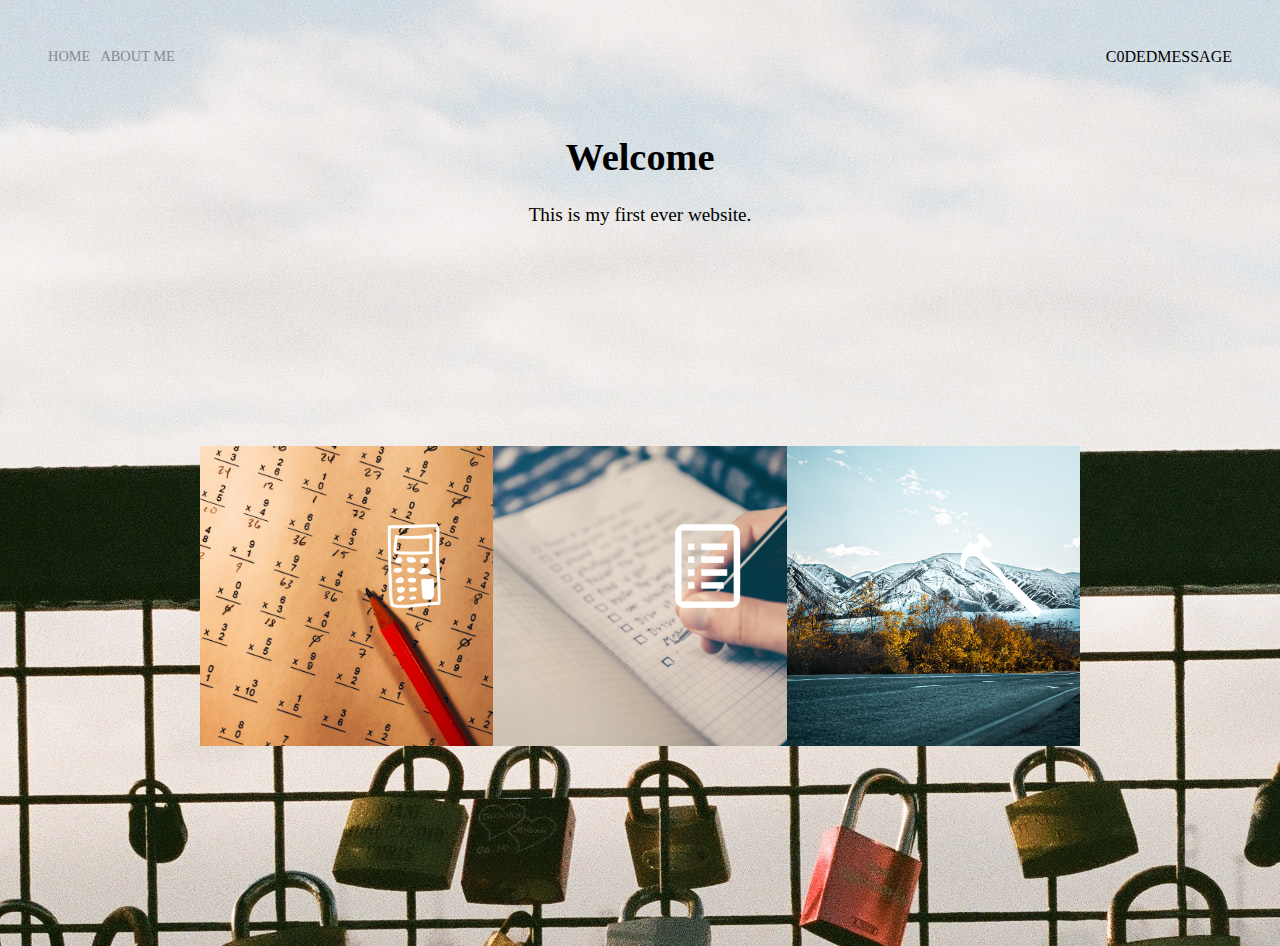
<file: project/index.html>
<!DOCTYPE html>
<html>
    <head>
        <meta charset="utf-8"/>
        <link rel="stylesheet" href="main.css">
        <title>CODEDMESSAGE site</title>
    </head>
    
    <body>
         <!-- this is a navigation cover -->
            <div class="container">
                <div class="upper-cover">
                    <div class="nav-cover">
                        <div class="left-column">    
                            <div class="nav-cover-link">
                                <a href="index.html">Home</a>
                            </div>  
                            <div class="nav-cover-link">    
                                <a href="about.html">About me</a>
                            </div>
                        </div>
                        
                        
                        <div class="right-column">
                            <div class="brand">
                                <div>C0DEDMESSAGE</div>
                            </div>
                        </div>    

                    </div>
                        <div class="header"><h1>Welcome</h1></div>
                        <div class="paragraph1"><p>This is my first ever website.</p></div>
                </div>   
                        <!-- This is for the content of the main page. -->
                    <div class="content-cover">
                        
                        <div class="project-items-cover">
                            <div class="project-item-cover">
                                <div class="project-img-background" style="background-image: url(images/math.jpg);"></div>
                                
                                <div class="img-text-cover">
                                    <div class="logo-cover">
                                        <a href="calculator.html"><img src="images/calculator.jpg" alt=""   ></a>
                                    </div>
                                    <div class="subtitle">This is a calculator made with HTML, CSS.</div>
                                </div>
                            </div>
                            
                            <div class="project-item-cover">
                                <div class="project-img-background" style="background-image: url(images/list.jpg);"></div>
                                
                                <div class="img-text-cover">
                                    <div class="logo-cover">
                                        <img src="images/list-logo.jpg" alt="" >
                                    </div>
                                    <div class="subtitle">A to do list.(Also a working progress)</div>
                                </div>
                            </div>

                            <div class="project-item-cover">
                                <div class="project-img-background" style="background-image: url(images/Mountain.jpg);"></div>
                                
                                <div class="img-text-cover">
                                    <div class="logo-cover">
                                        <img src="images/hammer.jpg" alt="A Image of an calculation" >
                                    </div>
                                    <div class="subtitle">Working progress</div>
                                </div>
                            </div>
                        </div>
            </div>

        

    </body>
    <script>
        const projectItemCover = document.querySelectorAll ('.project-item-cover')

        projectItemCover.forEach(projectItem=> {
            projectItem.addEventListener('mouseover', () => {
                
                projectItem.childNodes[1].classList.add('img-darken');
            })
            projectItem.addEventListener('mouseout', () => {
                
                projectItem.childNodes[1].classList.remove('img-darken');
            })
        })
    </script>
    

</html>
</file>
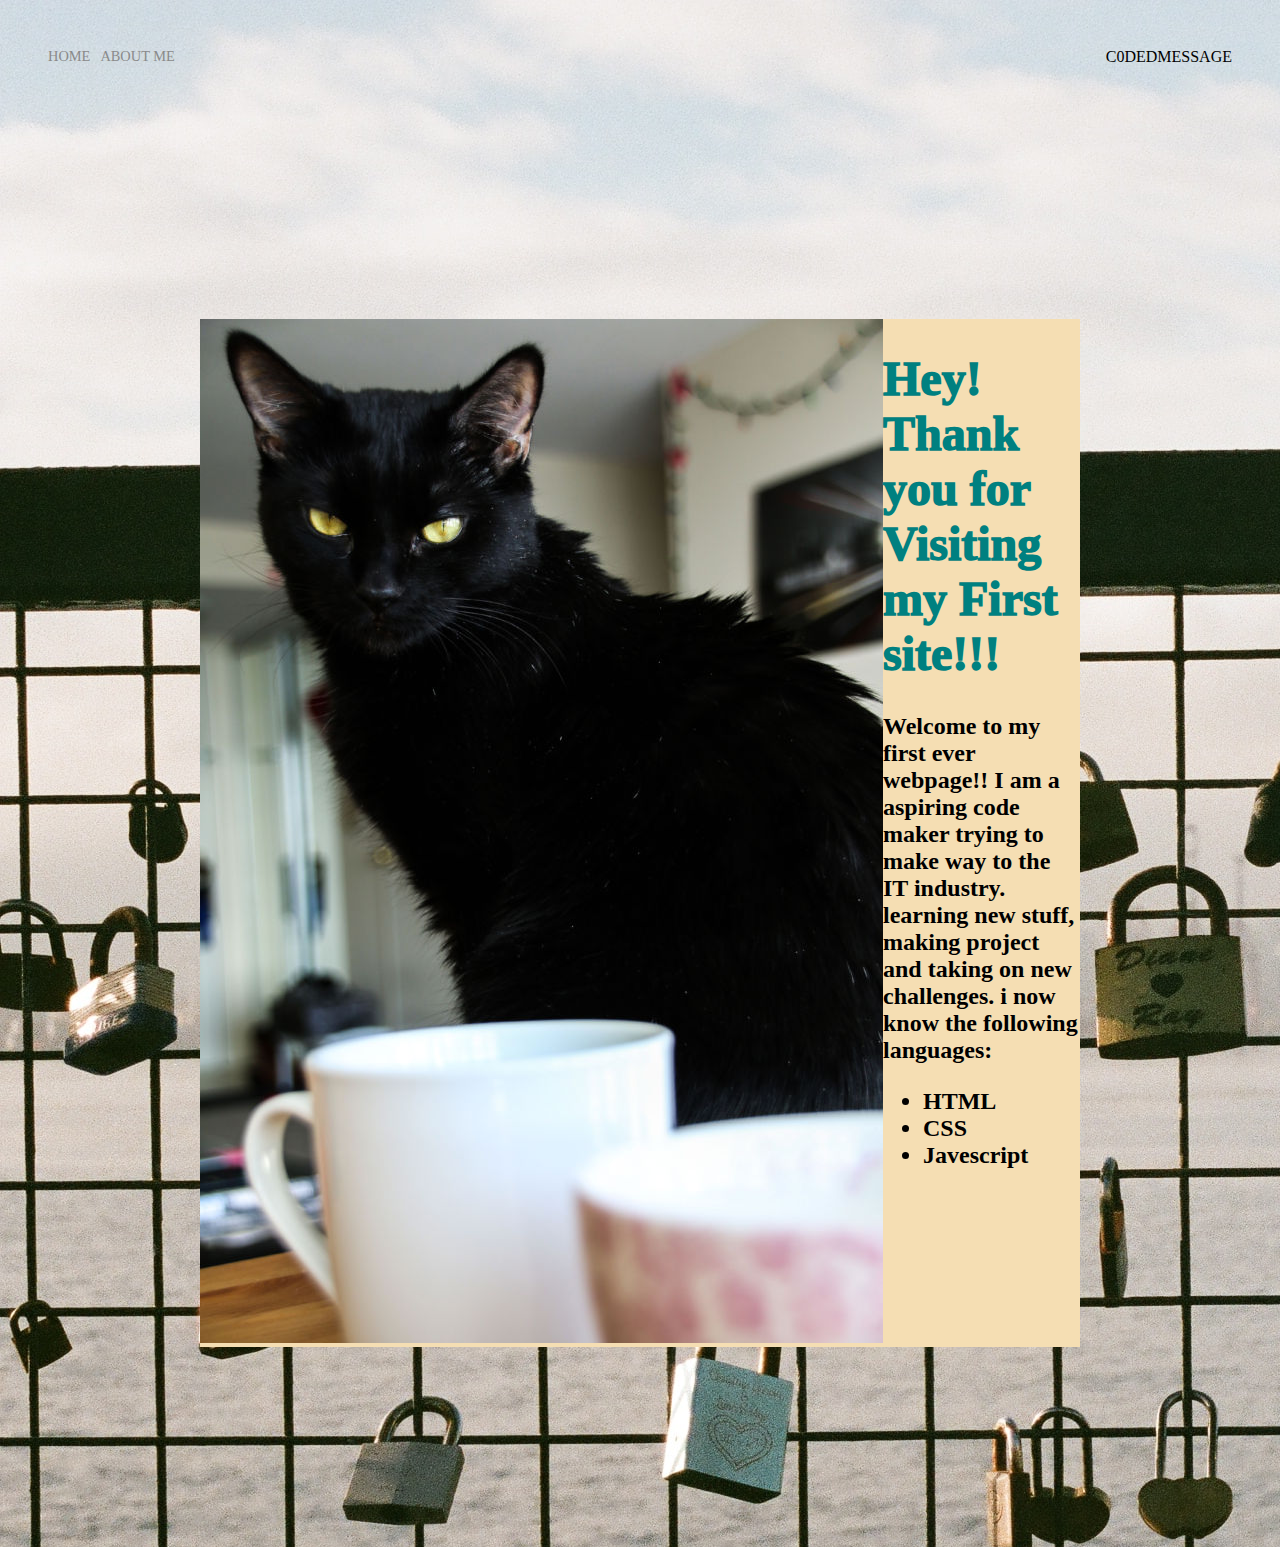
<file: project/about.html>
<!DOCTYPE html>
<html>
    <head>
        <meta charset="utf-8"/>
        <link rel="stylesheet" href="main.css">
        <title>About Page</title>
    </head>
    
    <body>
         <!-- this is a navigation cover -->
            <div class="container">
                <div class="nav-cover">
                    <div class="left-column">    
                        <div class="nav-cover-link">
                            <a href="index.html">Home</a>
                        </div>  
                        <div class="nav-cover-link">    
                            <a href="about.html">About me</a>
                        </div>
                    </div>
                    
                    
                    <div class="right-column">
                        <div class="brand">
                            <div>C0DEDMESSAGE</div>
                        </div>
                    </div>    

                </div>
               
               <!-- The content page -->
                <div class="content-cover">
                    <div class="two-column-cover">
                        <div class="profile-img-cover">
                            <img src="images/cat.jpg" alt="cat.jpg">
                        </div>
                        <div class="profile-content-cover">
                            <h1>Hey! Thank you for Visiting my First site!!!</h1>
                            <p>
                               Welcome to my first ever webpage!! I am a aspiring code maker trying to make way to the IT industry. learning new stuff, making project and taking on new challenges.
                               i now know the following languages:
                            </p>
                            <ul>
                                <li>HTML</li>
                                <li>CSS</li>
                                <li>Javescript</li>
                            </ul>
                            
                        </div>
                    </div>
                </div>
            
                
            </div>
        

    </body>
    <script>
        const projectItemCover = document.querySelectorAll ('.project-item-cover')

        projectItemCover.forEach(projectItem=> {
            projectItem.addEventListener('mouseover', () => {
                
                projectItem.childNodes[1].classList.add('img-darken');
            })
            projectItem.addEventListener('mouseout', () => {
                
                projectItem.childNodes[1].classList.remove('img-darken');
            })
        })
    </script>
    

</html
</file>
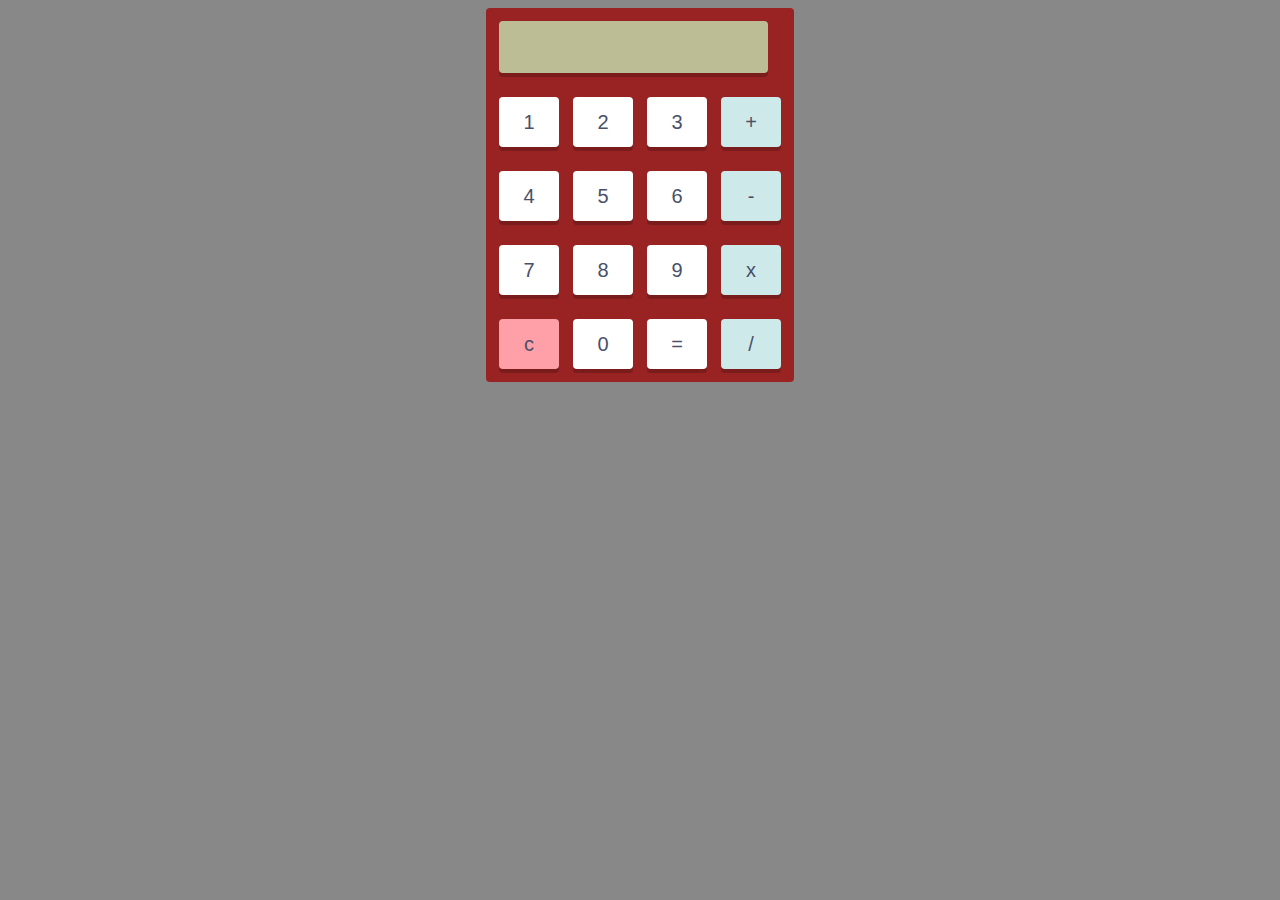
<file: project/calculator.html>
<!DOCTYPE html>
<html >
<head>
    <meta charset="UTF-8">
    <link rel="stylesheet" href="calculator.css">
    
    <title>Calculator</title>
</head>
<body>
    <form name="calculator">
        <table>
           <tr>
              <td colspan="4">
                 <input type="text" name="display" id="display" disabled>
                
              </td>
           </tr>
           <tr>
                 <td><input type="button" name="one" value="1" onclick="calculator.display.value += '1'"></td>
                 <td><input type="button" name="two" value="2" onclick="calculator.display.value += '2'"></td>
                 <td><input type="button" name="three" value="3" onclick="calculator.display.value += '3'"></td>
                 <td><input type="button" class="operator" name="plus" value="+" onclick="calculator.display.value += '+'"></td>
          </tr>
          <tr>
                 <td><input type="button" name="four" value="4" onclick="calculator.display.value += '4'"></td>
                 <td><input type="button" name="five" value="5" onclick="calculator.display.value += '5'"></td>
                 <td><input type="button" name="six" value="6" onclick="calculator.display.value += '6'"></td>
                 <td><input type="button" class="operator" name="minus" value="-" onclick="calculator.display.value += '-'"></td>
          </tr>
          <tr>
                 <td><input type="button" name="seven" value="7" onclick="calculator.display.value += '7'"></td>
                 <td><input type="button" name="eight" value="8" onclick="calculator.display.value += '8'"></td>
                 <td><input type="button" name="nine" value="9" onclick="calculator.display.value += '9'"></td>
                 <td><input type="button" class="operator" name="times" value="x" onclick="calculator.display.value += '*'"></td>
          </tr>
          <tr>
                 <td><input type="button" id="clear" name="clear" value="c" onclick="calculator.display.value = ''"></td>
                 <td><input type="button" name="zero" value="0" onclick="calculator.display.value += '0'"></td>
                 <td><input type="button" name="doit" value="=" onclick="calculator.display.value = eval(calculator.display.value)"></td>
                 <td><input type="button" class="operator" name="div" value="/" onclick="calculator.display.value += '/'"></td>
           
           </tr>
        </table>
     </form>
</body>
</html>
</file>
<file: project/main.css>
body {
    font-family: lato;
    background-image: url(images/padlock.jpg);
    background-color: none;
    margin: 0px;
}

/* navigation bar style. */
.container {
    display: grid;
    grid-template-columns: 1fr;
}

.nav-cover {
    display: flex;
    justify-content: space-between;
    margin: 10px;
    padding: 38px;

}

.left-column {
    display: flex;
}

.nav-cover > .left-column > div {
    margin-right: 10px;
    font-size: 0.9em;
    text-transform: uppercase;
}

.nav-cover-link {
    height: 22px;
    border-bottom: 1px solid transparent;
    transition: border-bottom 0.9sec;
}
.nav-cover-link a {
    color: #8a8a8a;
    text-decoration: none;
    transition: color 0.9sec;

}
.nav-cover-link:hover {
    border-bottom: 1px solid black;

}

.nav-cover-link a:hover {
    color: black;

}
/* this is for the background image around the navigation bar to the title */



/* content style here */

.header {
    font-family: lato;
    font-size: larger;
    text-align: center;
}

.paragraph1 {
    font-family: lato;
    font-size: larger;
    text-align: center;
}


.content-cover  {
    align-self: auto;
    padding: 200px;
}

.project-items-cover {
    
    display: grid;
    grid-template-columns: 1fr 1fr 1fr;
}

.project-item-cover {
    position: relative;
}

.project-img-background {
    height: 300px;
    width: 100%;
    background-size: cover;
    background-position: center;
    background-repeat: no-repeat;
}
.img-text-cover {
    position: absolute;
    top: 0;
    display: flex;
    flex-direction: column;
    justify-content: center;
    align-items: center;
    height: 100%;
    text-align: center;
    padding-left: 125px;


}
.logo-cover img {
    position: relative;
    width: 50%;
    margin-bottom: 20px;
    padding-left: 10px;
}
 /* need to specific selector */
.img-text-cover .subtitle   {
   transition: 1s;
   font-weight: 600;
   color: transparent; 
}

.img-text-cover:hover .subtitle {
    font-weight: 600;
    color: darkolivegreen;
}
.img-darken {
    transition: 1s;
    filter: brightness(10%)
}

/* About page site */

body {
    background-image: url(images/padlock.jpg);
}

.two-column-cover {
    display: grid;
    grid-template-columns: 1fr 1fr;
}

.profile-img-cover {
    width: 100%;
    background-color: wheat;
}
.profile-content-cover h1 {
    color: teal;
    font-weight: 1000;
    
}
.profile-content-cover {
    background-color: wheat;
    font-size: x-large;
    font-weight: 600;
}
</file>
<file: project/calculator.css>
body {
    background-color: #888;
  }
  
  table {
    margin: auto;
    background-color: rgb(153, 35, 35);
    width: 295px;
    max-width: 295px;
    height: 325px;
    text-align: center;
    border-radius: 4px;
    padding-right: 10px;
  }
  
  input {
    outline: 0;
    position: relative;
    left: 5px;
    top: 5px;
    border: 0;
    color: #495069;
    background-color: #fff;
    border-radius: 4px;
    width: 60px;
    height: 50px;
    float: left;
    margin: 5px;
    font-size: 20px;
    box-shadow: 0 4px rgba(0,0,0,0.2);
    margin-bottom: 15px;
  }
  
  input:hover {
    border: 0 solid #000;
    color: #495069;
    background-color: #fff;
    border-radius: 4px;
    width: 60px;
    height: 50px;
    float: left;
    margin: 5px;
    font-size: 20px;
    box-shadow: 0 4px #b0d2cf;
  }
  
  input:active {
    top: 4px;
    border: 0 solid #000;
    color: #495069;
    background-color: #fff;
    border-radius: 4px;
    width: 60px;
    height: 50px;
    float: left;
    margin: 5px;
    font-size: 20px;
    box-shadow: none;
  }
  
  #display {
    width: 265px;
    max-width: 270px;
    font-size: 26px;
    text-align: right;
    background-color: #bcbd95;
    float: left;
  }
  
  #display:hover {
    width: 270px;
    font-size: 26px;
    text-align: right;
    background-color: #bcbd95;
    box-shadow: 0 4px rgba(0,0,0,0.2);
  }
  
  #display:active {
    top: 5px;
    width: 270px;
    font-size: 26px;
    text-align: right;
    background-color: #bcbd95;
    box-shadow: 0 4px rgba(0,0,0,0.2);
  }
  
  .operator {
    background-color: #cee9ea;
    position: relative;
  }
  
  .operator:hover {
    background-color: #cee9ea;
    box-shadow: 0 4px #b0d2cf;
  }
  
  .operator:active {
    top: 4px;
    box-shadow: none;
  }
  
  #clear {
    float: left;
    position: relative;
    display: block;
    background-color: #ff9fa8;
  }
  
  #clear:hover {
    float: left;
    display: block;
    background-color: #F297A0;
    margin-bottom: 15px;
    box-shadow: 0 4px #CC7F86;
  }
  
  #clear:active {
    float: left;
    top: 4px;
    display: block;
    background-color: #F297A0;
    margin-bottom: 15px;
    box-shadow: none;
  }
</file>
